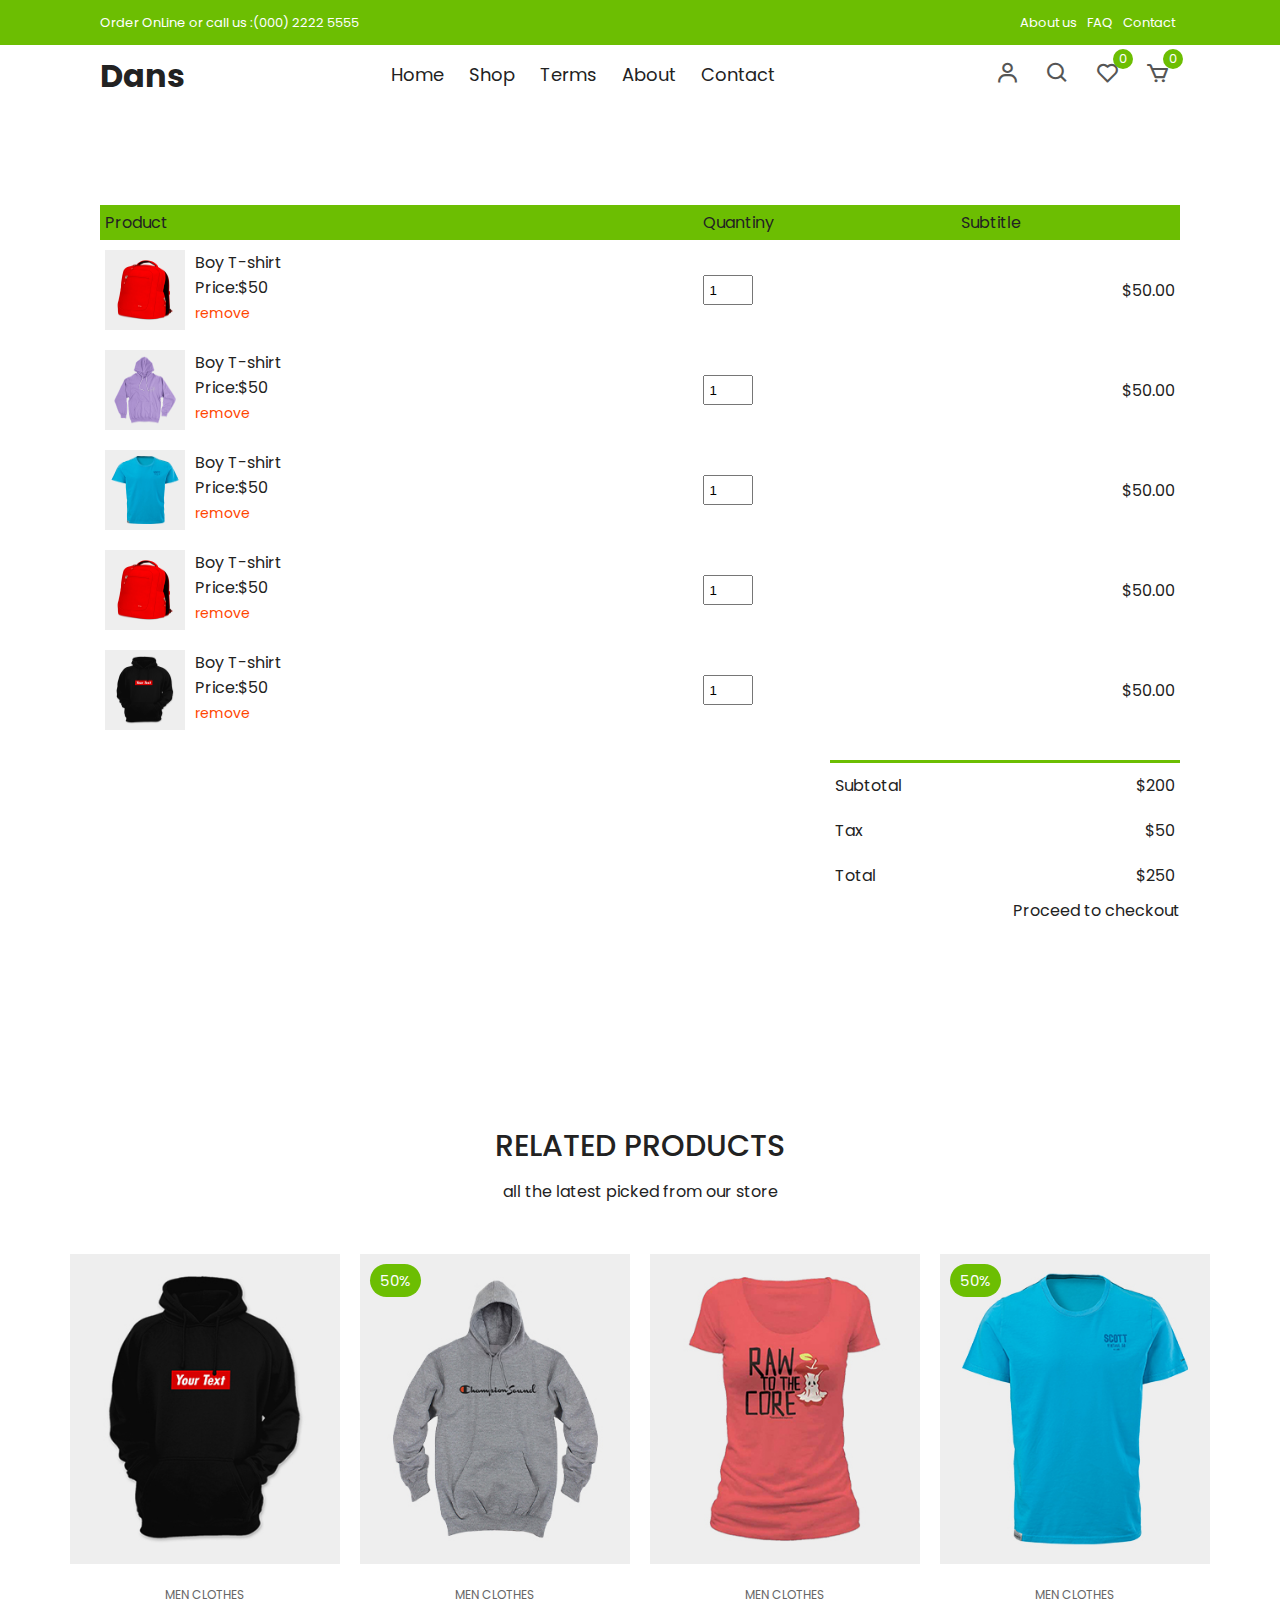
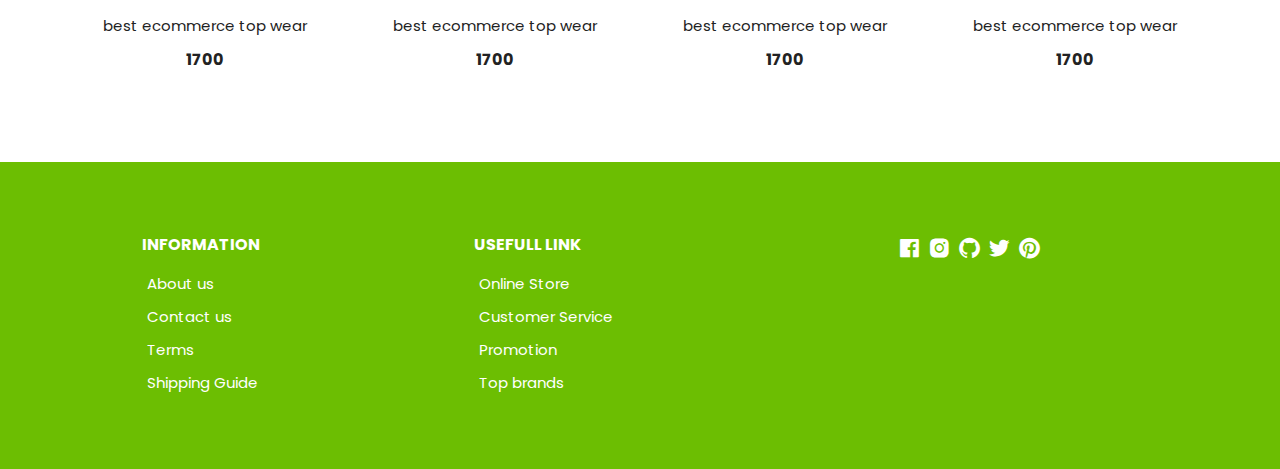
<file: cart.html>
<!DOCTYPE html>
<html lang="en">
<head>
    <meta charset="UTF-8">
    <meta http-equiv="X-UA-Compatible" content="IE=edge">
    <meta name="viewport" content="width=device-width, initial-scale=1.0">
    <link href='https://unpkg.com/boxicons@2.0.9/css/boxicons.min.css' rel='stylesheet'>
    
    <link rel="stylesheet" href="style.css">
    <link rel="stylesheet" href="media.css">
    <title>Cart Page</title>
</head>
<body>
   
        <div class="top-nav">
            <div class="container d-flex">
                <p>Order OnLine or call us :(000) 2222 5555</p>
                <ul class="d-flex">
                    <li><a href="">About us</a></li>
                    <li><a href="">FAQ</a></li>
                    <li><a href="">Contact</a></li>
                </ul>
            </div>
        </div>

        <div class="navigation">
            <div class="nav-center container d-flex">
                <a href="" class="logo"><h1>Dans</h1></a>

                <ul class="nav-list d-flex">
                    <li class="nav-item"><a href="index.html" class="nav-link">Home</a></li>
                    <li class="nav-item"><a href="product.html" class="nav-link">Shop</a></li>
                    <li class="nav-item"><a href="#terms" class="nav-link">Terms</a></li>
                    <li class="nav-item"><a href="#about" class="nav-link">About</a></li>
                    <li class="nav-item"><a href="#contact" class="nav-link">Contact</a></li>
                    <li class="icons d-flex">
                        <a href="login.html" class="icon">
                            <i class='bx bx-user'></i>
                        </a>
                        <div class="icon">
                            <i class='bx bx-search'></i>
                        </div>
                        <div class="icon">
                            <i class='bx bx-heart'></i>
                            <span class="d-flex">0</span>
                        </div>
                        <a href="cart.html" class="icon">
                            <i class='bx bx-cart'></i>
                            <span class="d-flex">0</span>
                        </a> 
                    </li>
                </ul>

                <div class="icons d-flex">
                    <a href="login.html" class="icon">
                        <i class='bx bx-user'></i>
                    </a>
                    <div class="icon">
                        <i class='bx bx-search'></i>
                    </div>
                    <div class="icon">
                        <i class='bx bx-heart'></i>
                        <span class="d-flex">0</span>
                    </div>
                    <a href="cart.html" class="icon">
                        <i class='bx bx-cart'></i>
                        <span class="d-flex">0</span>
                    </a>
                </div>
                <div class="hamburger">
                    <i class="bx bx-menu-alt-left"></i>
                </div>
            </div>
        </div>
        


    <div class="container cart">
        <table>
           <tr>
            <th>Product</th>
            <th>Quantiny</th>
            <th>Subtitle</th>
           </tr>
           <tr>
            <td>
                <div class="cart-info">
                    <img src="./images/product-2.jpg">
                    <div>
                        <p>Boy T-shirt</p>
                        <span>Price:$50</span>
                        <br>
                        <a href="#">remove</a>
                    </div>
                </div>
            </td>
            <td>
                <input type="number" value="1" min="1">
            </td>
            <td>$50.00</td>
           </tr>
           <tr>
            <td>
                <div class="cart-info">
                    <img src="./images/product-3.jpg">
                    <div>
                        <p>Boy T-shirt</p>
                        <span>Price:$50</span>
                        <br>
                        <a href="#">remove</a>
                    </div>
                </div>
            </td>
            <td>
                <input type="number" value="1" min="1">
            </td>
            <td>$50.00</td>
           </tr>
           <tr>
            <td>
                <div class="cart-info">
                    <img src="./images/product-7.jpg">
                    <div>
                        <p>Boy T-shirt</p>
                        <span>Price:$50</span>
                        <br>
                        <a href="#">remove</a>
                    </div>
                </div>
            </td>
            <td>
                <input type="number" value="1" min="1">
            </td>
            <td>$50.00</td>
           </tr>
           <tr>
            <td>
                <div class="cart-info">
                    <img src="./images/product-2.jpg">
                    <div>
                        <p>Boy T-shirt</p>
                        <span>Price:$50</span>
                        <br>
                        <a href="#">remove</a>
                    </div>
                </div>
            </td>
            <td>
                <input type="number" value="1" min="1">
            </td>
            <td>$50.00</td>
           </tr>
           <tr>
            <td>
                <div class="cart-info">
                    <img src="./images/product-5.jpg">
                    <div>
                        <p>Boy T-shirt</p>
                        <span>Price:$50</span>
                        <br>
                        <a href="#">remove</a>
                    </div>
                </div>
            </td>
            <td>
                <input type="number" value="1" min="1">
            </td>
            <td>$50.00</td>
           </tr>
        </table>
        <div class="total-price">
            <table>
                <tr>
                    <td>Subtotal</td>
                    <td>$200</td>
                </tr>
                <tr>
                    <td>Tax</td>
                    <td>$50</td>
                </tr>
                <tr>
                    <td>Total</td>
                    <td>$250</td>
                </tr>
            </table>
            <a href="#" class="checkout-btn">Proceed to checkout</a>
        </div>
    </div>

    <section class="section new-arrival">
        <div class="title">
            <h1>RELATED PRODUCTS</h1>
            <p>all the latest picked from our store</p>
        </div>

        <div class="product-center">
            <div class="product-item">
                <div class="overlay">
                    <a href="productDetails.html" class="product-thumb">
                        <img src="./images/product-5.jpg">
                    </a>
                </div>
                <div class="product-info">
                    <span>MEN CLOTHES</span>
                    <a href="productDetails.html">
                        best ecommerce top wear
                    </a>
                    <h4>1700</h4>
                </div>
                <ul class="icons">
                    <li><i class="bx bx-heart"></i></li>
                    <li><i class="bx bx-search"></i></li>
                    <li><i class="bx bx-cart"></i></li>
                </ul>
            </div>
            <div class="product-item">
                <div class="overlay">
                    <a href="productDetails.html" class="product-thumb">
                        <img src="./images/product-4.jpg">
                    </a>
                    <span class="discount">50%</span>
                </div>
                <div class="product-info">
                    <span>MEN CLOTHES</span>
                    <a href="productDetails.html">
                        best ecommerce top wear
                    </a>
                    <h4>1700</h4>
                </div>
                <ul class="icons">
                    <li><i class="bx bx-heart"></i></li>
                    <li><i class="bx bx-search"></i></li>
                    <li><i class="bx bx-cart"></i></li>
                </ul>
            </div>
            <div class="product-item">
                <div class="overlay">
                    <a href="productDetails.html" class="product-thumb">
                        <img src="./images/product-1.jpg">
                    </a>
                </div>
                <div class="product-info">
                    <span>MEN CLOTHES</span>
                    <a href="productDetails.html">
                        best ecommerce top wear
                    </a>
                    <h4>1700</h4>
                </div>
                <ul class="icons">
                    <li><i class="bx bx-heart"></i></li>
                    <li><i class="bx bx-search"></i></li>
                    <li><i class="bx bx-cart"></i></li>
                </ul>
            </div>
            <div class="product-item">
                <div class="overlay">
                    <a href="productDetails.html" class="product-thumb">
                        <img src="./images/product-7.jpg">
                    </a>
                    <span class="discount">50%</span>
                </div>
                <div class="product-info">
                    <span>MEN CLOTHES</span>
                    <a href="productDetails.html">
                        best ecommerce top wear
                    </a>
                    <h4>1700</h4>
                </div>
                <ul class="icons">
                    <li><i class="bx bx-heart"></i></li>
                    <li><i class="bx bx-search"></i></li>
                    <li><i class="bx bx-cart"></i></li>
                </ul>
            </div>
          </div>
    </section>

    

    <footer class="footer">
        <div class="row">
            <div class="col d-flex">
                <h4>INFORMATION</h4>
                <a href="">About us</a>
                <a href="">Contact us</a>
                <a href="">Terms</a>
                <a href="">Shipping Guide</a>
            </div>
            <div class="col d-flex">
                <h4>USEFULL LINK</h4>
                <a href="">Online Store</a>
                <a href="">Customer Service</a>
                <a href="">Promotion</a>
                <a href="">Top brands</a>
            </div>
            <div class="col d-flex">
              <span><i class="bx bxl-facebook-square"></i></span>
              <span><i class="bx bxl-instagram-alt"></i></span>
              <span><i class="bx bxl-github"></i></span>
              <span><i class="bx bxl-twitter"></i></span>
              <span><i class="bx bxl-pinterest"></i></span>
            </div>
        </div>
    </footer>
<script src="index.js"></script>
</body>
</html>
</file>
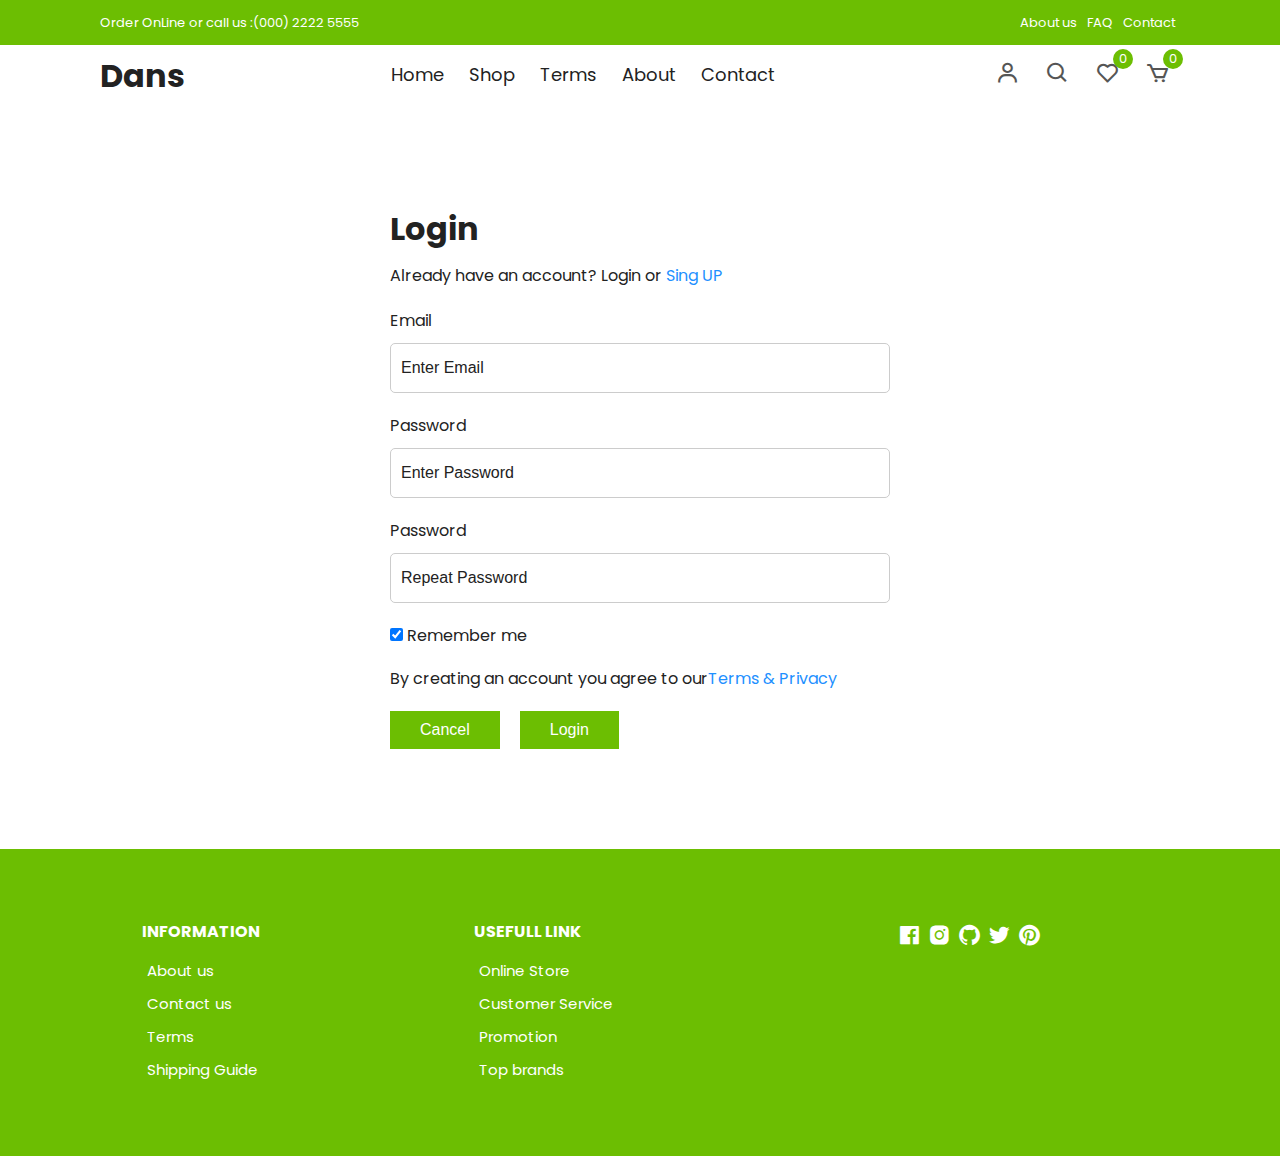
<file: login.html>
<!DOCTYPE html>
<html lang="en">
<head>
    <meta charset="UTF-8">
    <meta http-equiv="X-UA-Compatible" content="IE=edge">
    <meta name="viewport" content="width=device-width, initial-scale=1.0">
    <link href='https://unpkg.com/boxicons@2.0.9/css/boxicons.min.css' rel='stylesheet'>
    
    <link rel="stylesheet" href="style.css">
    <link rel="stylesheet" href="media.css">
    <title>Login</title>
</head>
<body>
   
        <div class="top-nav">
            <div class="container d-flex">
                <p>Order OnLine or call us :(000) 2222 5555</p>
                <ul class="d-flex">
                    <li><a href="">About us</a></li>
                    <li><a href="">FAQ</a></li>
                    <li><a href="">Contact</a></li>
                </ul>
            </div>
        </div>

        <div class="navigation">
            <div class="nav-center container d-flex">
                <a href="" class="logo"><h1>Dans</h1></a>

                <ul class="nav-list d-flex">
                    <li class="nav-item"><a href="/" class="nav-link">Home</a></li>
                    <li class="nav-item"><a href="product.html" class="nav-link">Shop</a></li>
                    <li class="nav-item"><a href="#terms" class="nav-link">Terms</a></li>
                    <li class="nav-item"><a href="#about" class="nav-link">About</a></li>
                    <li class="nav-item"><a href="#contact" class="nav-link">Contact</a></li>
                    <li class="icons d-flex">
                        <a href="login.html" class="icon">
                            <i class='bx bx-user'></i>
                        </a>
                        <div class="icon">
                            <i class='bx bx-search'></i>
                        </div>
                        <div class="icon">
                            <i class='bx bx-heart'></i>
                            <span class="d-flex">0</span>
                        </div>
                        <a href="cart.html" class="icon">
                            <i class='bx bx-cart'></i>
                            <span class="d-flex">0</span>
                        </a> 
                    </li>
                </ul>

                <div class="icons d-flex">
                    <a href="login.html" class="icon">
                        <i class='bx bx-user'></i>
                    </a>
                    <div class="icon">
                        <i class='bx bx-search'></i>
                    </div>
                    <div class="icon">
                        <i class='bx bx-heart'></i>
                        <span class="d-flex">0</span>
                    </div>
                    <a href="cart.html" class="icon">
                        <i class='bx bx-cart'></i>
                        <span class="d-flex">0</span>
                    </a>
                </div>
                <div class="hamburger">
                    <i class="bx bx-menu-alt-left"></i>
                </div>
            </div>
        </div>

    <div class="container">
        <div class="login-form">
            <form action="#">
                <h1>Login</h1>
                <p>Already have an account? Login or <a href="signup.html">Sing UP</a></p>

                <label for="email">Email</label>
                <input type="email" placeholder="Enter Email" name="Email">

                <label for="psw">Password</label>
                <input type="password" placeholder="Enter Password" name="psw">

                <label for="psw-repeat">Password</label>
                <input type="password" placeholder="Repeat Password" name="psw-repeat">

                <label>
                    <input type="checkbox" checked="checked" style="margin-bottom: 15px">
                    Remember me
                </label>
                <p>By creating an account you agree to our<a href="#">Terms & Privacy</a></p>

                <div class="buttons">
                    <button class="cancelbtn">Cancel</button>
                    <button class="signupbtn">Login</button>
                    
                </div>
            </form>
        </div>
    </div>
        


    
    <footer class="footer">
        <div class="row">
            <div class="col d-flex">
                <h4>INFORMATION</h4>
                <a href="">About us</a>
                <a href="">Contact us</a>
                <a href="">Terms</a>
                <a href="">Shipping Guide</a>
            </div>
            <div class="col d-flex">
                <h4>USEFULL LINK</h4>
                <a href="">Online Store</a>
                <a href="">Customer Service</a>
                <a href="">Promotion</a>
                <a href="">Top brands</a>
            </div>
            <div class="col d-flex">
              <span><i class="bx bxl-facebook-square"></i></span>
              <span><i class="bx bxl-instagram-alt"></i></span>
              <span><i class="bx bxl-github"></i></span>
              <span><i class="bx bxl-twitter"></i></span>
              <span><i class="bx bxl-pinterest"></i></span>
            </div>
        </div>
    </footer>
<script src="index.js"></script>
</body>
</html>
</file>
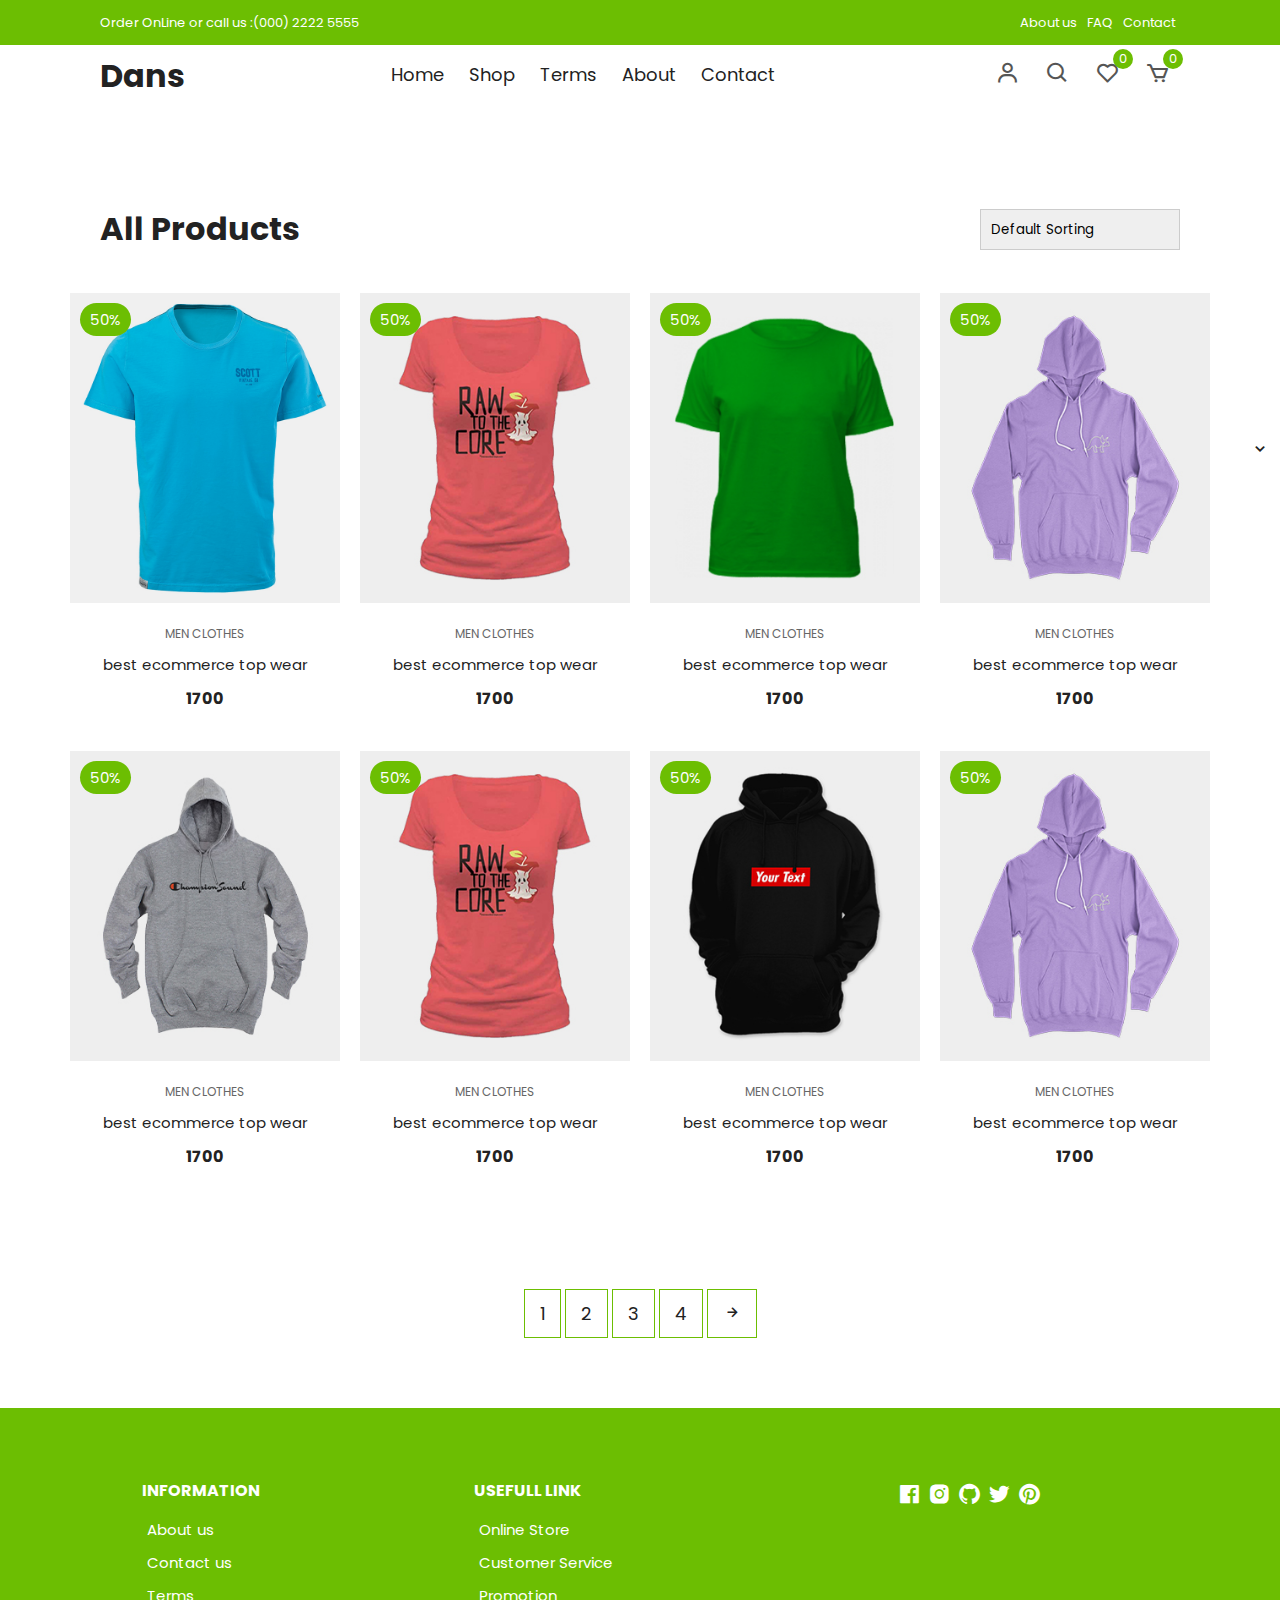
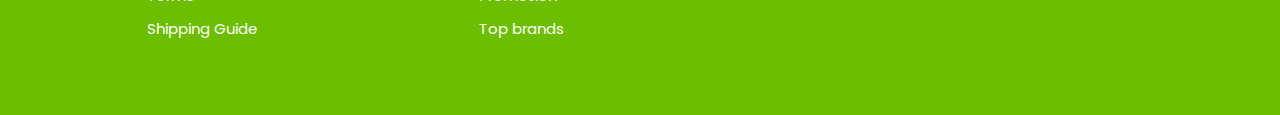
<file: product.html>
<!DOCTYPE html>
<html lang="en">
<head>
    <meta charset="UTF-8">
    <meta http-equiv="X-UA-Compatible" content="IE=edge">
    <meta name="viewport" content="width=device-width, initial-scale=1.0">
    <link href='https://unpkg.com/boxicons@2.0.9/css/boxicons.min.css' rel='stylesheet'>
    
    <link rel="stylesheet" href="style.css">
    <link rel="stylesheet" href="media.css">
    <title>Product</title>
</head>
<body>
   
        <div class="top-nav">
            <div class="container d-flex">
                <p>Order OnLine or call us :(000) 2222 5555</p>
                <ul class="d-flex">
                    <li><a href="">About us</a></li>
                    <li><a href="">FAQ</a></li>
                    <li><a href="">Contact</a></li>
                </ul>
            </div>
        </div>

        <div class="navigation">
            <div class="nav-center container d-flex">
                <a href="" class="logo"><h1>Dans</h1></a>

                <ul class="nav-list d-flex">
                    <li class="nav-item"><a href="index.html" class="nav-link">Home</a></li>
                    <li class="nav-item"><a href="product.html" class="nav-link">Shop</a></li>
                    <li class="nav-item"><a href="#terms" class="nav-link">Terms</a></li>
                    <li class="nav-item"><a href="#about" class="nav-link">About</a></li>
                    <li class="nav-item"><a href="index.html" class="nav-link">Contact</a></li>
                    <li class="icons d-flex">
                        <a href="login.html" class="icon">
                            <i class='bx bx-user'></i>
                        </a>
                        <div class="icon">
                            <i class='bx bx-search'></i>
                        </div>
                        <div class="icon">
                            <i class='bx bx-heart'></i>
                            <span class="d-flex">0</span>
                        </div>
                        <a href="cart.html" class="icon">
                            <i class='bx bx-cart'></i>
                            <span class="d-flex">0</span>
                        </a> 
                    </li>
                </ul>

                <div class="icons d-flex">
                    <a href="login.html" class="icon">
                        <i class='bx bx-user'></i>
                    </a>
                    <div class="icon">
                        <i class='bx bx-search'></i>
                    </div>
                    <div class="icon">
                        <i class='bx bx-heart'></i>
                        <span class="d-flex">0</span>
                    </div>
                    <a href="cart.html" class="icon">
                        <i class='bx bx-cart'></i>
                        <span class="d-flex">0</span>
                    </a>
                </div>
                <div class="hamburger">
                    <i class="bx bx-menu-alt-left"></i>
                </div>
            </div>
        </div>
    <section class="section all-products">
        <div class="top container">
            <h1>All Products</h1>
            <form>
                <select>
                    <option value="1">Default Sorting</option>
                    <option value="2">Sort By Price</option>
                    <option value="3">Sort By Popularity</option>
                    <option value="4">Sort By Sale</option>
                    <option value="5">Sort By Rating</option>
                </select>
                <span><i class="bx bx-chevron-down"></i></span>
            </form>
        </div>
        <div class="product-center container">
            <div class="product-item">
                <div class="overlay">
                    <a href="productDetails.html" class="product-thumb">
                        <img src="./images/product-8.jpg">
                    </a>
                    <span class="discount">50%</span>
                </div>
                <div class="product-info">
                    <span>MEN CLOTHES</span>
                    <a href="productDetails.html">
                        best ecommerce top wear
                    </a>
                    <h4>1700</h4>
                </div>
                <ul class="icons">
                    <li><i class="bx bx-heart"></i></li>
                    <li><i class="bx bx-search"></i></li>
                    <li><i class="bx bx-cart"></i></li>
                </ul>
            </div>
            <div class="product-item">
                <div class="overlay">
                    <a href="productDetails.html" class="product-thumb">
                        <img src="./images/product-1.jpg">
                    </a>
                    <span class="discount">50%</span>
                </div>
                <div class="product-info">
                    <span>MEN CLOTHES</span>
                    <a href="productDetails.html">
                        best ecommerce top wear
                    </a>
                    <h4>1700</h4>
                </div>
                <ul class="icons">
                    <li><i class="bx bx-heart"></i></li>
                    <li><i class="bx bx-search"></i></li>
                    <li><i class="bx bx-cart"></i></li>
                </ul>
            </div>
            <div class="product-item">
                <div class="overlay">
                    <a href="productDetails.html" class="product-thumb">
                        <img src="./images/product-6.jpg">
                    </a>
                    <span class="discount">50%</span>
                </div>
                <div class="product-info">
                    <span>MEN CLOTHES</span>
                    <a href="productDetails.html">
                        best ecommerce top wear
                    </a>
                    <h4>1700</h4>
                </div>
                <ul class="icons">
                    <li><i class="bx bx-heart"></i></li>
                    <li><i class="bx bx-search"></i></li>
                    <li><i class="bx bx-cart"></i></li>
                </ul>
            </div>
            <div class="product-item">
                <div class="overlay">
                    <a href="productDetails.html" class="product-thumb">
                        <img src="./images/product-3.jpg">
                    </a>
                    <span class="discount">50%</span>
                </div>
                <div class="product-info">
                    <span>MEN CLOTHES</span>
                    <a href="productDetails.html">
                        best ecommerce top wear
                    </a>
                    <h4>1700</h4>
                </div>
                <ul class="icons">
                    <li><i class="bx bx-heart"></i></li>
                    <li><i class="bx bx-search"></i></li>
                    <li><i class="bx bx-cart"></i></li>
                </ul>
            </div>
            <div class="product-item">
                <div class="overlay">
                    <a href="productDetails.html" class="product-thumb">
                        <img src="./images/product-4.jpg">
                    </a>
                    <span class="discount">50%</span>
                </div>
                <div class="product-info">
                    <span>MEN CLOTHES</span>
                    <a href="productDetails.html">
                        best ecommerce top wear
                    </a>
                    <h4>1700</h4>
                </div>
                <ul class="icons">
                    <li><i class="bx bx-heart"></i></li>
                    <li><i class="bx bx-search"></i></li>
                    <li><i class="bx bx-cart"></i></li>
                </ul>
            </div>
            <div class="product-item">
                <div class="overlay">
                    <a href="productDetails.html" class="product-thumb">
                        <img src="./images/product-1.jpg">
                    </a>
                    <span class="discount">50%</span>
                </div>
                <div class="product-info">
                    <span>MEN CLOTHES</span>
                    <a href="productDetails.html">
                        best ecommerce top wear
                    </a>
                    <h4>1700</h4>
                </div>
                <ul class="icons">
                    <li><i class="bx bx-heart"></i></li>
                    <li><i class="bx bx-search"></i></li>
                    <li><i class="bx bx-cart"></i></li>
                </ul>
            </div>
            <div class="product-item">
                <div class="overlay">
                    <a href="productDetails.html" class="product-thumb">
                        <img src="./images/product-5.jpg">
                    </a>
                    <span class="discount">50%</span>
                </div>
                <div class="product-info">
                    <span>MEN CLOTHES</span>
                    <a href="productDetails.html">
                        best ecommerce top wear
                    </a>
                    <h4>1700</h4>
                </div>
                <ul class="icons">
                    <li><i class="bx bx-heart"></i></li>
                    <li><i class="bx bx-search"></i></li>
                    <li><i class="bx bx-cart"></i></li>
                </ul>
            </div>
            <div class="product-item">
                <div class="overlay">
                    <a href="productDetails.html" class="product-thumb">
                        <img src="./images/product-3.jpg">
                    </a>
                    <span class="discount">50%</span>
                </div>
                <div class="product-info">
                    <span>MEN CLOTHES</span>
                    <a href="productDetails.html">
                        best ecommerce top wear
                    </a>
                    <h4>1700</h4>
                </div>
                <ul class="icons">
                    <li><i class="bx bx-heart"></i></li>
                    <li><i class="bx bx-search"></i></li>
                    <li><i class="bx bx-cart"></i></li>
                </ul>
            </div>
        </div>
    </section>
    <section class="pagination">
        <div class="container">
            <span>1</span>
            <span>2</span>
            <span>3</span>
            <span>4</span>
            <span><i class="bx bx-right-arrow-alt"></i></span>
        </div>
    </section>
    
    <footer class="footer">
        <div class="row">
            <div class="col d-flex">
                <h4>INFORMATION</h4>
                <a href="">About us</a>
                <a href="">Contact us</a>
                <a href="">Terms</a>
                <a href="">Shipping Guide</a>
            </div>
            <div class="col d-flex">
                <h4>USEFULL LINK</h4>
                <a href="">Online Store</a>
                <a href="">Customer Service</a>
                <a href="">Promotion</a>
                <a href="">Top brands</a>
            </div>
            <div class="col d-flex">
              <span><i class="bx bxl-facebook-square"></i></span>
              <span><i class="bx bxl-instagram-alt"></i></span>
              <span><i class="bx bxl-github"></i></span>
              <span><i class="bx bxl-twitter"></i></span>
              <span><i class="bx bxl-pinterest"></i></span>
            </div>
        </div>
    </footer>
<script src="index.js"></script>
</body>
</html>
</file>
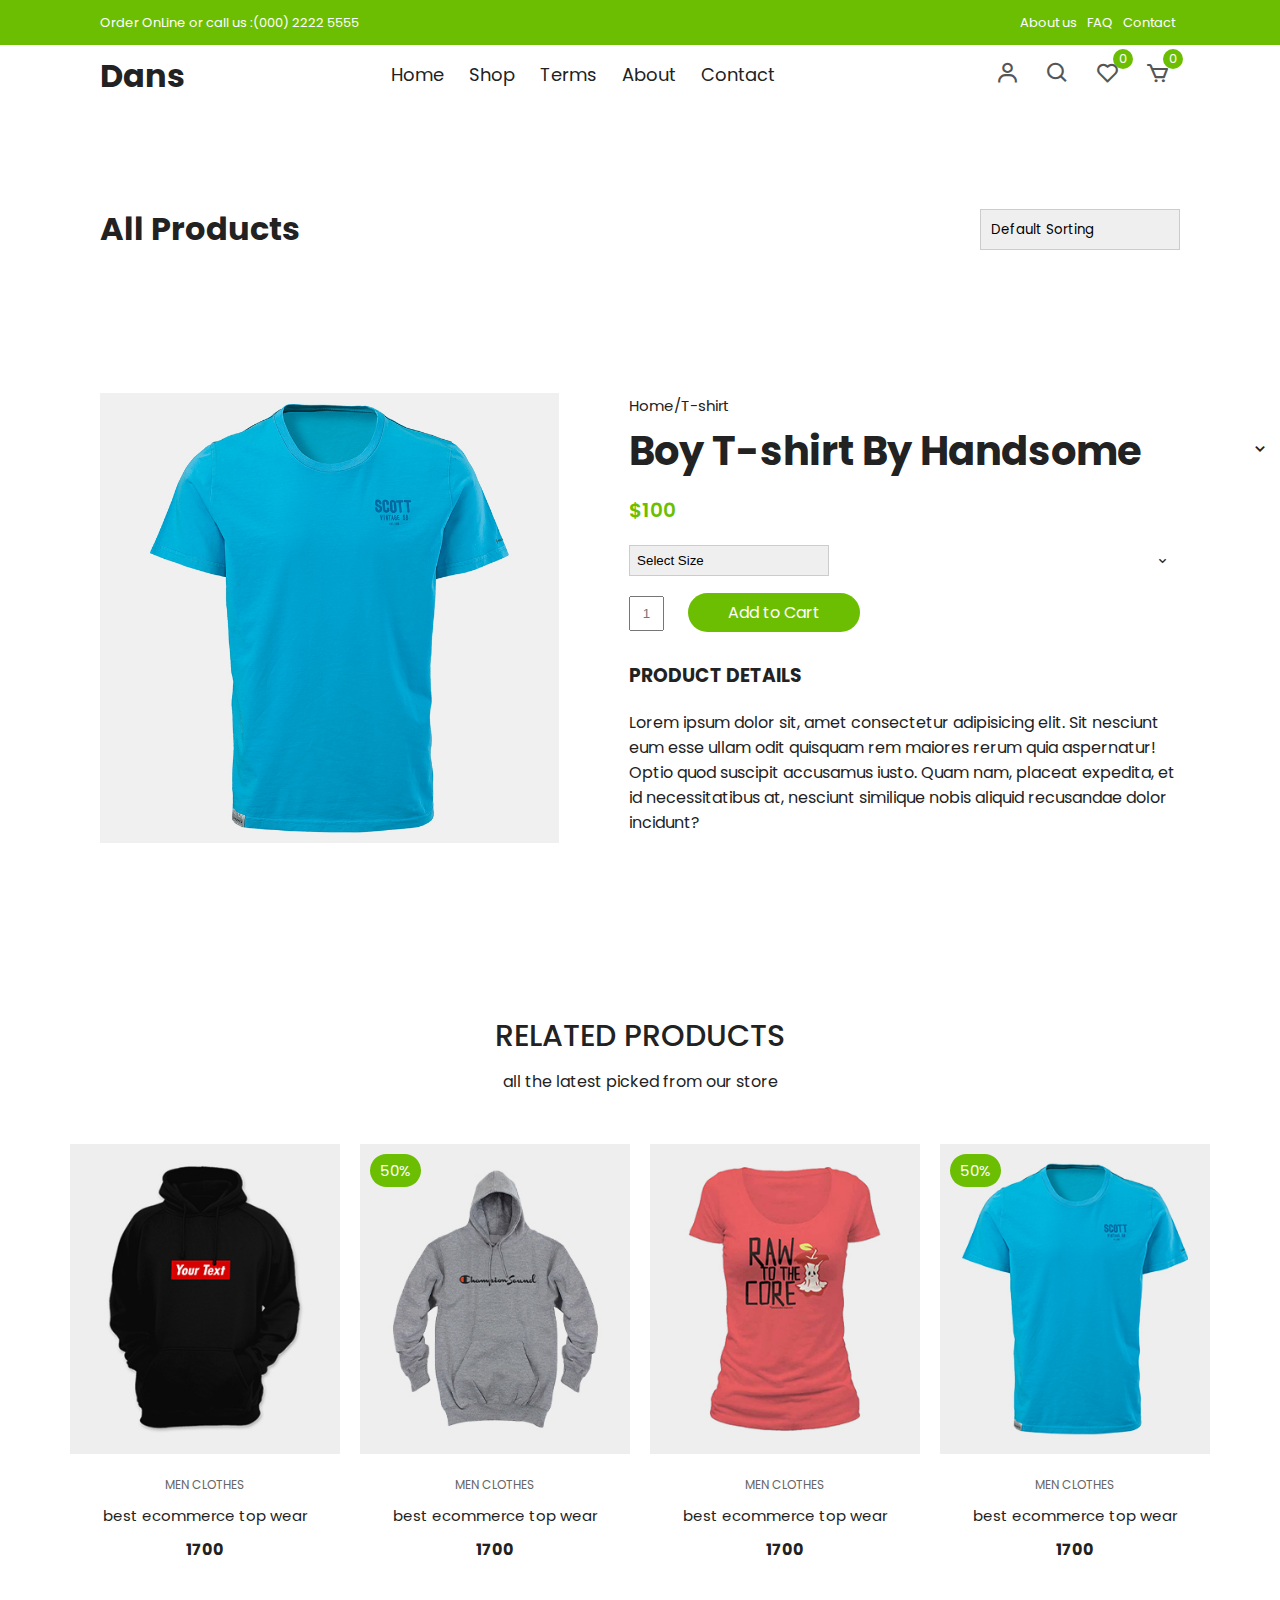
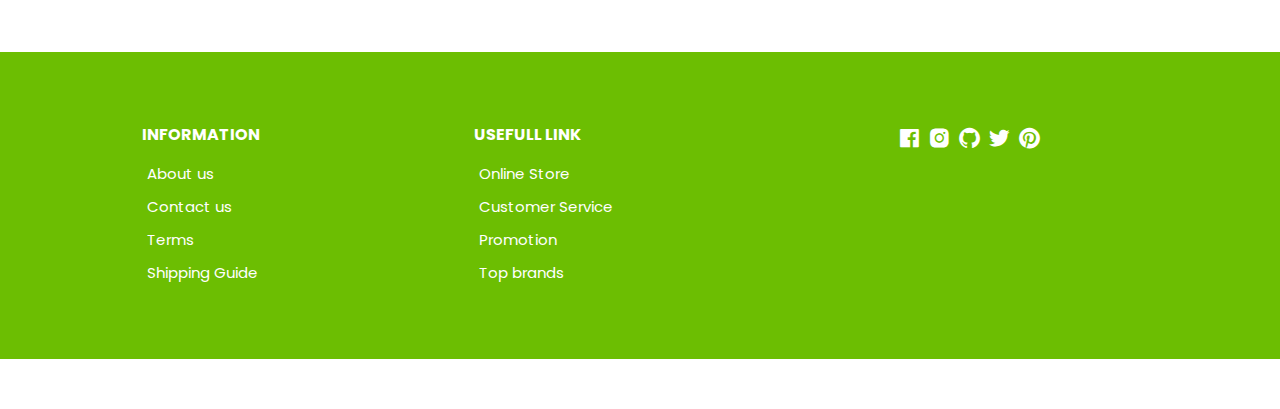
<file: productDetails.html>
<!DOCTYPE html>
<html lang="en">
<head>
    <meta charset="UTF-8">
    <meta http-equiv="X-UA-Compatible" content="IE=edge">
    <meta name="viewport" content="width=device-width, initial-scale=1.0">
    <link href='https://unpkg.com/boxicons@2.0.9/css/boxicons.min.css' rel='stylesheet'>
    
    <link rel="stylesheet" href="style.css">
    <link rel="stylesheet" href="media.css">
    <title>Product details</title>
</head>
<body>
   
        <div class="top-nav">
            <div class="container d-flex">
                <p>Order OnLine or call us :(000) 2222 5555</p>
                <ul class="d-flex">
                    <li><a href="">About us</a></li>
                    <li><a href="">FAQ</a></li>
                    <li><a href="">Contact</a></li>
                </ul>
            </div>
        </div>

        <div class="navigation">
            <div class="nav-center container d-flex">
                <a href="" class="logo"><h1>Dans</h1></a>

                <ul class="nav-list d-flex">
                    <li class="nav-item"><a href="/" class="nav-link">Home</a></li>
                    <li class="nav-item"><a href="product.html" class="nav-link">Shop</a></li>
                    <li class="nav-item"><a href="#terms" class="nav-link">Terms</a></li>
                    <li class="nav-item"><a href="#about" class="nav-link">About</a></li>
                    <li class="nav-item"><a href="#contact" class="nav-link">Contact</a></li>
                    <li class="icons d-flex">
                        <a href="login.html" class="icon">
                            <i class='bx bx-user'></i>
                        </a>
                        <div class="icon">
                            <i class='bx bx-search'></i>
                        </div>
                        <div class="icon">
                            <i class='bx bx-heart'></i>
                            <span class="d-flex">0</span>
                        </div>
                        <a href="cart.html" class="icon">
                            <i class='bx bx-cart'></i>
                            <span class="d-flex">0</span>
                        </a> 
                    </li>
                </ul>

                <div class="icons d-flex">
                    <a href="login.html" class="icon">
                        <i class='bx bx-user'></i>
                    </a>
                    <div class="icon">
                        <i class='bx bx-search'></i>
                    </div>
                    <div class="icon">
                        <i class='bx bx-heart'></i>
                        <span class="d-flex">0</span>
                    </div>
                    <a href="cart.html" class="icon">
                        <i class='bx bx-cart'></i>
                        <span class="d-flex">0</span>
                    </a>
                </div>
                <div class="hamburger">
                    <i class="bx bx-menu-alt-left"></i>
                </div>
            </div>
        </div>
    <section class="section all-products">
        <div class="top container">
            <h1>All Products</h1>
            <form>
                <select>
                    <option value="1">Default Sorting</option>
                    <option value="2">Sort By Price</option>
                    <option value="3">Sort By Popularity</option>
                    <option value="4">Sort By Sale</option>
                    <option value="5">Sort By Rating</option>
                </select>
                <span><i class="bx bx-chevron-down"></i></span>
            </form>
        </div>
    <section class="section product-detail">
        <div class="details container">
            <div class="left image-container">
                <div class="main">
                    <img src="./images/product-8.jpg" id="zoom">
                </div>
            </div>
            <div class="right">
                <span>Home/T-shirt</span>
                <h1>Boy T-shirt By Handsome</h1>
                <div class="price">$100</div>
                <form>
                    
                        <select>
                            <option value="Select Size" selected disabled>
                                Select Size
                            </option>
                            <option value="1">32</option>
                            <option value="2">42</option>
                            <option value="3">52</option>
                            <option value="4">62</option>
                        </select>
                        <span><i class="bx bx-chevron-down"></i></span>
                    
                </form>
                <form class="form">
                    <input type="text" placeholder="1">
                    <a href="cart.html" class="addCart">Add to Cart</a>
                </form>
                <h3>Product details</h3>
                <p>Lorem ipsum dolor sit, amet consectetur adipisicing elit. Sit nesciunt eum esse ullam odit quisquam rem maiores rerum quia aspernatur! Optio quod suscipit accusamus iusto. Quam nam, placeat expedita, et id necessitatibus at, nesciunt similique nobis aliquid recusandae dolor incidunt?</p>
            </div>
        </div>
    </section>

    
    <section class="section new-arrival">
        <div class="title">
            <h1>RELATED PRODUCTS</h1>
            <p>all the latest picked from our store</p>
        </div>

        <div class="product-center">
            <div class="product-item">
                <div class="overlay">
                    <a href="productDetails.html" class="product-thumb">
                        <img src="./images/product-5.jpg">
                    </a>
                </div>
                <div class="product-info">
                    <span>MEN CLOTHES</span>
                    <a href="productDetails.html">
                        best ecommerce top wear
                    </a>
                    <h4>1700</h4>
                </div>
                <ul class="icons">
                    <li><i class="bx bx-heart"></i></li>
                    <li><i class="bx bx-search"></i></li>
                    <li><i class="bx bx-cart"></i></li>
                </ul>
            </div>
            <div class="product-item">
                <div class="overlay">
                    <a href="productDetails.html" class="product-thumb">
                        <img src="./images/product-4.jpg">
                    </a>
                    <span class="discount">50%</span>
                </div>
                <div class="product-info">
                    <span>MEN CLOTHES</span>
                    <a href="productDetails.html">
                        best ecommerce top wear
                    </a>
                    <h4>1700</h4>
                </div>
                <ul class="icons">
                    <li><i class="bx bx-heart"></i></li>
                    <li><i class="bx bx-search"></i></li>
                    <li><i class="bx bx-cart"></i></li>
                </ul>
            </div>
            <div class="product-item">
                <div class="overlay">
                    <a href="productDetails.html" class="product-thumb">
                        <img src="./images/product-1.jpg">
                    </a>
                </div>
                <div class="product-info">
                    <span>MEN CLOTHES</span>
                    <a href="productDetails.html">
                        best ecommerce top wear
                    </a>
                    <h4>1700</h4>
                </div>
                <ul class="icons">
                    <li><i class="bx bx-heart"></i></li>
                    <li><i class="bx bx-search"></i></li>
                    <li><i class="bx bx-cart"></i></li>
                </ul>
            </div>
            <div class="product-item">
                <div class="overlay">
                    <a href="productDetails.html" class="product-thumb">
                        <img src="./images/product-7.jpg">
                    </a>
                    <span class="discount">50%</span>
                </div>
                <div class="product-info">
                    <span>MEN CLOTHES</span>
                    <a href="productDetails.html">
                        best ecommerce top wear
                    </a>
                    <h4>1700</h4>
                </div>
                <ul class="icons">
                    <li><i class="bx bx-heart"></i></li>
                    <li><i class="bx bx-search"></i></li>
                    <li><i class="bx bx-cart"></i></li>
                </ul>
            </div>
          </div>
    </section>
    
    <footer class="footer">
        <div class="row">
            <div class="col d-flex">
                <h4>INFORMATION</h4>
                <a href="">About us</a>
                <a href="">Contact us</a>
                <a href="">Terms</a>
                <a href="">Shipping Guide</a>
            </div>
            <div class="col d-flex">
                <h4>USEFULL LINK</h4>
                <a href="">Online Store</a>
                <a href="">Customer Service</a>
                <a href="">Promotion</a>
                <a href="">Top brands</a>
            </div>
            <div class="col d-flex">
              <span><i class="bx bxl-facebook-square"></i></span>
              <span><i class="bx bxl-instagram-alt"></i></span>
              <span><i class="bx bxl-github"></i></span>
              <span><i class="bx bxl-twitter"></i></span>
              <span><i class="bx bxl-pinterest"></i></span>
            </div>
        </div>
    </footer>
   <script src="index.js"></script>
   <script src="https://code.jquery.com/jquery-3.4.0.min.js" 
        integrity="sha384-JUMjoW8OzDJw4oFpWIB2Bu/c6768ObEthBMVSiIx4ruBIEdyNSUQAjJNFqT5pnJ6" 
        crossorigin="anonymous">
    </script>
    <script src="zoomsl.min.js"></script>
    <script>
        $(function(){
            $('#zoom').imagezoomsl({
                zoomrange:[4,4]
            })
        })
    </script>
</body>
</html>
</file>
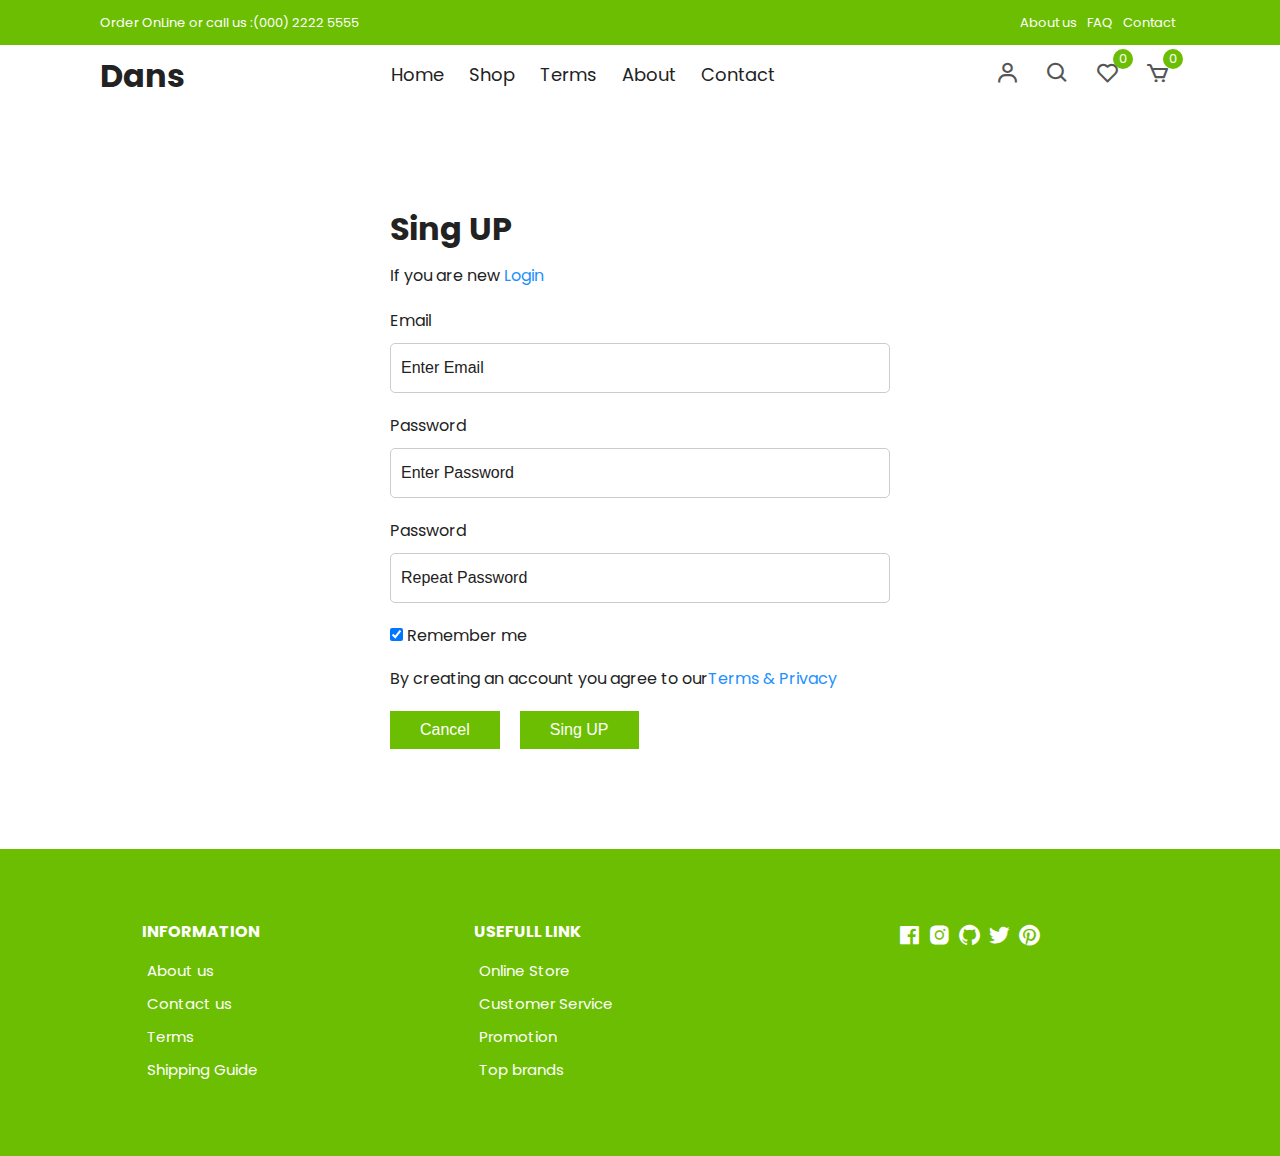
<file: signup.html>
<!DOCTYPE html>
<html lang="en">
<head>
    <meta charset="UTF-8">
    <meta http-equiv="X-UA-Compatible" content="IE=edge">
    <meta name="viewport" content="width=device-width, initial-scale=1.0">
    <link href='https://unpkg.com/boxicons@2.0.9/css/boxicons.min.css' rel='stylesheet'>
    
    <link rel="stylesheet" href="style.css">
    <link rel="stylesheet" href="media.css">
    <title>Singup</title>
</head>
<body>
   
        <div class="top-nav">
            <div class="container d-flex">
                <p>Order OnLine or call us :(000) 2222 5555</p>
                <ul class="d-flex">
                    <li><a href="">About us</a></li>
                    <li><a href="">FAQ</a></li>
                    <li><a href="">Contact</a></li>
                </ul>
            </div>
        </div>

        <div class="navigation">
            <div class="nav-center container d-flex">
                <a href="" class="logo"><h1>Dans</h1></a>

                <ul class="nav-list d-flex">
                    <li class="nav-item"><a href="/" class="nav-link">Home</a></li>
                    <li class="nav-item"><a href="product.html" class="nav-link">Shop</a></li>
                    <li class="nav-item"><a href="#terms" class="nav-link">Terms</a></li>
                    <li class="nav-item"><a href="#about" class="nav-link">About</a></li>
                    <li class="nav-item"><a href="#contact" class="nav-link">Contact</a></li>
                    <li class="icons d-flex">
                        <a href="login.html" class="icon">
                            <i class='bx bx-user'></i>
                        </a>
                        <div class="icon">
                            <i class='bx bx-search'></i>
                        </div>
                        <div class="icon">
                            <i class='bx bx-heart'></i>
                            <span class="d-flex">0</span>
                        </div>
                        <a href="cart.html" class="icon">
                            <i class='bx bx-cart'></i>
                            <span class="d-flex">0</span>
                        </a> 
                    </li>
                </ul>

                <div class="icons d-flex">
                    <a href="login.html" class="icon">
                        <i class='bx bx-user'></i>
                    </a>
                    <div class="icon">
                        <i class='bx bx-search'></i>
                    </div>
                    <div class="icon">
                        <i class='bx bx-heart'></i>
                        <span class="d-flex">0</span>
                    </div>
                    <a href="cart.html" class="icon">
                        <i class='bx bx-cart'></i>
                        <span class="d-flex">0</span>
                    </a>
                </div>
                <div class="hamburger">
                    <i class="bx bx-menu-alt-left"></i>
                </div>
            </div>
        </div>

    <div class="container">
        <div class="login-form">
            <form action="#">
                <h1>Sing UP</h1>
                <p>If you are new <a href="login.html">Login</a></p>

                <label for="email">Email</label>
                <input type="email" placeholder="Enter Email" name="Email">

                <label for="psw">Password</label>
                <input type="password" placeholder="Enter Password" name="psw">

                <label for="psw-repeat">Password</label>
                <input type="password" placeholder="Repeat Password" name="psw-repeat">

                <label>
                    <input type="checkbox" checked="checked" style="margin-bottom: 15px">
                    Remember me
                </label>
                <p>By creating an account you agree to our<a href="#">Terms & Privacy</a></p>

                <div class="buttons">
                    <button class="cancelbtn">Cancel</button>
                    <button class="signupbtn">Sing UP</button>
                    
                </div>
            </form>
        </div>
    </div>
        


    
    <footer class="footer">
        <div class="row">
            <div class="col d-flex">
                <h4>INFORMATION</h4>
                <a href="">About us</a>
                <a href="">Contact us</a>
                <a href="">Terms</a>
                <a href="">Shipping Guide</a>
            </div>
            <div class="col d-flex">
                <h4>USEFULL LINK</h4>
                <a href="">Online Store</a>
                <a href="">Customer Service</a>
                <a href="">Promotion</a>
                <a href="">Top brands</a>
            </div>
            <div class="col d-flex">
              <span><i class="bx bxl-facebook-square"></i></span>
              <span><i class="bx bxl-instagram-alt"></i></span>
              <span><i class="bx bxl-github"></i></span>
              <span><i class="bx bxl-twitter"></i></span>
              <span><i class="bx bxl-pinterest"></i></span>
            </div>
        </div>
    </footer>
<script src="index.js"></script>
</body>
</html>
</file>
<file: style.css>
@import url('https://fonts.googleapis.com/css2?family=Poppins:wght@400;500;600&display=swap');

* , *::after,*::before{
    margin: 0;
    padding: 0;
    box-sizing: border-box;
}
:root{
    --white:#fff;
    --black:#222;
    --green:#6cbe02;
    --grey1:#f0f0f0;
    --grey2:#e9d7d3;
}
html{
    font-size: 62.5%;
}
body{
    font-family:'Poppins', sans-serif;
    font-size: 1.6rem;
    background-color: var(--white);
    color: var(--black);
    font-weight: 400;
    font-style: normal;
}
a{
    text-decoration: none;
    color: inherit;
}
li {
    list-style: none;
}
.container{
    max-width: 114rem;
    margin: 0 auto;
    padding: 0 3rem;
}
.d-flex{
    display: flex;
    align-items: center;
}
.header{
    position: relative;
    min-height: 100vh;
    overflow-x: hidden;
}
.top-nav{
    background-color: var(--green);
    font-size: 1.3rem;
    color: var(--white);
}
.top-nav div {
    justify-content: space-between;
    height: 4.5rem;
}
.top-nav a {
    padding: 0 0.5rem;
    color: var(--white);
}
.navigation{
    height: 6rem;
    line-height: 6rem;
}
.nav-center{
    justify-content: space-between;
}
.nav-center .nav-item:not(:last-child){
    margin-right: 0.5rem;
}
.nav-center .nav-link {
    font-size: 1.8rem;
    padding: 1rem;
}
.nav-center .nav-link:hover{
    color: var(--green);
}
.icon{
    cursor: pointer;
    font-size: 2.5rem;
    padding: 0 1rem;
    color: #555;
    position: relative;
}
.icon:not(:last-child){
    margin-right: 0.5rem;
}
.icon span{
    position: absolute;
    top:3px;
    right: -3px;
    background-color: var(--green);
    color: white;
    border-radius: 50%;
    font-size: 1.3rem;
    height: 2rem;
    width: 2rem;
    justify-content: center;
}
.nav-list .icons{
    display: none;
}
.nav-center .hamburger{
    display: none;
    font-size: 2.3rem;
    color: var(--black);
    cursor: pointer;
}

.hero,
.hero .glide__slides{
    background-color: var(--grey2);
    position: relative;
    height: calc(100vh - 6rem);
    margin: 0 4rem;
    overflow: hidden;
}
.hero .center{
    display: flex;
    align-items: center;
    justify-content: center;
    position: relative;
    height: 100%;
    padding-top: 3rem;
}
.hero .left {
    position: absolute;
    top: 0;
    left: 0;
    opacity: 0;
    transition: all 1000ms ease-in-out;
}
.hero .left h1{
    font-size: 5rem;
    margin: 1rem 0;
}
.hero .left p{
    font-size: 1.6rem;
    margin: 1rem;
}
.hero .left .hero-btn {
    display: inline-block;
    padding: 1rem 3rem;
    font-size: 1.6rem;
    margin-top: 1rem;
    background-color: var(--green);
    color: var(--white);
}
.hero .right{
    flex: 0 0 50%;
    height: 100%;
    position: relative;
    text-align: center;
}
.hero .right img{
    position: absolute;
    width: 55rem;
    opacity: 0;
    transition: all 1000ms ease-in-out;
}
.center .right img.img1{
    width: 85%;
    right: -25%;
    bottom: -50%;
}
.center .right img.img2{
    width: 90%;
    right: -40%;
    bottom: -40%;
}
.glide__slide--active .center .right img {
    bottom: -3%;
    opacity: 1;
}
.glide__slide--active .left {
    opacity: 1;
    top: 35%;
}


.section {
    padding: 10rem 0 5rem 0;
    overflow:hidden ;
}
.cat-center {
    display: flex;
    align-items: center;
    justify-content: center;
    max-width: 144rem;
    margin: auto;
    padding: 0 3rem;
}
.cat-center .cat{
    max-width: 35rem;
    height: 25rem;
    overflow: hidden;
    position: relative;
    cursor: pointer;
    text-align: center;
}
.cat-center .cat:not(:last-child){
    margin-right: 3rem;
}
.cat-center .cat img {
    width: 36.5rem;
    height: 100%;
    margin: auto;
    object-fit: cover;
    transition: all 2s ease;
}
.cat-center .cat:hover img{
    transform: scale(1.1);
}
.cat-center .cat div {
    position: absolute;
    bottom: 15%;
    left: 50%;
    transform: translateX(-50%);
    background-color: var(--white);
    width: 18rem;
    height: 5rem;
    line-height: 5rem;
    text-align: center;
    font-size: 2rem;
    font-weight: 500;
}
.title {
    text-align: center;
    margin-bottom: 5rem;
}
.title h1{
    font-size: 3rem;
    text-transform: uppercase;
    margin-bottom: 1rem;
    font-weight: 500;
}
.product-center{
    display: flex;
    align-items: center;
    justify-content: center;
    flex-wrap: wrap;
    max-width: 120rem;
    margin: 0 auto;
    padding: 0 2rem;
}
.product-item{
    position: relative;
    width: 27rem;
    margin: 0 auto;
    margin-bottom: 3rem;
}
.product-thumb img {
    width: 100%;
    height: 31rem;
    object-fit: cover;
    transition: all 500ms linear;
}
.product-info {
    padding: 1rem;
    text-align: center;
}
.product-info span{
    display: inline-block;
    font-size: 1.2rem;
    color: #666;
    margin-bottom: 1rem;
}
.product-info a{
    display: block;
    font-size: 1.5rem;
    margin-bottom: 1rem;
    transition: all 300ms linear;
}
.product-info a:hover{
    color: var(--green);
}
.product-item .icons{
    position: absolute;
    left: 50%;
    top: 35%;
    transform: translateX(-50%);
    display: flex;
    align-items: center;
}
.product-item .icons li{
    background-color: var(--white);
    text-align: center;
    padding: 1rem 1.5rem;
    font-size: 2.3rem;
    cursor: pointer;
    transition: 300ms ease-out;
    transform: translateY(20px);
    visibility: hidden;
    opacity: 0;
}
.product-item .icons li:first-child{
    transition-delay: 0.1s;
}
.product-item .icons li:nth-child(2){
    transition-delay: 0.2s;
}
.product-item .icons li:nth-child(3){
    transition-delay: 0.3s;
}
.product-item:hover .icons li {
    visibility: visible;
    opacity: 1;
    transform: translateY(0px);
}
.product-item .icons li:not(:last-child){
    margin-right: 0.5rem;
}
.product-item .icons li:hover{
    background-color: var(--green);
    color: white;
}
.product-item .overlay{
    position: relative;
    overflow: hidden;
    cursor: pointer;
    z-index: -1;
    width: 100%;
}
.product-item .overlay::after{
    content: "";
    position: absolute;
    top: 0;
    left: 0;
    width: 100%;
    height: 100%;
    background-color: rgba(0, 0,0, 0.5);
    visibility: hidden;
    opacity: 0;
    transition: 300ms ease;
}
.product-item:hover .overlay::after{
    visibility: hidden;
    opacity: 1;
}
.product-item:hover .product-thumb img{
    transform: scale(1.1);
}

.product-item .discount {
    position: absolute;
    top: 1rem;
    left: 1rem;
    background-color: var(--green);
    padding: 0.5rem 1rem;
    color: white;
    border-radius: 2rem;
    font-size: 1.5rem;
    z-index: 2;
}

.banner {
    position: relative;
    background-color: var(--grey2);
    padding: 14rem;
}
.banner .right img{
    position: absolute;
    bottom: 0;
    right: 0;
    width: 75rem;
}
.banner .trend,
.banner p {
    display: block;
    font-size: 2rem;
    margin-bottom: 1.5rem;
}
.banner h1{
    font-size: 5.4rem;
    color: var(--black);
    margin-bottom: 1.5rem;
}
.banner .btn {
    display: inline-block;
    background-color: var(--green);
    color: var(--white);
    font-size: 1.6rem;
    padding: 1rem 3rem;
    margin-top: 1rem;
}

.contact {
    background: var(--black);
    color: white;
    padding: 10rem 20rem;
}
.contact .row {
    display: grid;
    grid-template-columns: 1fr 1fr;
    align-items: center;
    
}
.contact .row .col h2{
    margin-bottom: 1.5rem;
}
.contact .row .col p{
    width: 70%;
    font-size: 1.3rem;
    margin-bottom: 2rem;
}
.btn-1 {
    background-color: var(--green);
    color: white;
    display: inline-block;
    border-radius: 1rem;
    padding: 1rem 2rem;
}
.contact form div{
    position: relative;
    width: 80%;
    margin: 0 auto;
}
.contact form input{
    font-family: "Poppins" , sans-serif;
    text-indent: 2rem;
    width: 100%;
    border-radius: 1rem;
    padding: 1.5rem 0;
    outline: none;
    border: none;
}
.contact form a{
    position: absolute;
    top: 0;
    right: 0;
    background-color: var(--green);
    color: white;
    margin: 0.5rem;
    padding: 1rem 3rem;
    border-radius: 1rem;
}

.footer {
    padding: 7rem 1rem;
    background-color: var(--green);
}
footer .row{
    display: grid;
    grid-template-columns: repeat(3,1fr);
    max-width: 99.6rem;
    margin: 0 auto;
}
.footer .col{
    flex-direction: column;
    color: white;
    align-items: flex-start;
}
.footer .col:last-child{
    flex-direction: row;
    justify-content: center;
}
.footer .col:last-child span{
    font-size: 2.5rem;
    margin-right: 0.5rem;
    color: var(--white);
}
.footer .col a{
    color: white;
    font-size: 1.5rem;
    padding: 0.5rem;
    cursor: pointer;
}
.footer .col h4{
    margin-bottom: 1rem;
}

.popup {
    position: fixed;
    top: 0;
    left: 0;
    width: 100%;
    height: 100vh;
    background-color: rgba(0, 0,0, 0.5);
    z-index: 9999;
    transition: 0.3s;
    transform: scale(1);
}
.popup-content {
    position: absolute;
    top: 50%;
    left: 50%;
    width: 90%;
    margin: 0 auto;
    height: 55rem;
    transform: translate(-50%,-50%);
    padding: 1.6rem;
    display: table;
    overflow: hidden;
    background-color: var(--white);
}
.popup-close{
    display: flex;
    align-items: center;
    justify-content: center;
    position: absolute;
    top: 2rem;
    right: 2rem;
    padding: 0.5rem;
    background-color: var(--green);
    border-radius: 50%;
    cursor: pointer;
    color: white;
    font-size: 3rem;
}
.popup-left {
    display: table-cell;
    width: 50%;
    height: 100%;
    vertical-align: middle;
}
.popup-right {
    display: table-cell;
    width: 50%;
    vertical-align: middle;
    padding: 3rem 5rem;
}
.popup-img-container{
    width: 100%;
    overflow: hidden;
}
.popup-img-container img.popup-img{
    display: block;
    width: 60rem;
    height: 45rem;
    max-width: 100%;
    border-radius: 1rem;
    object-fit: cover;
}
.right-content{
    text-align: center;
    width: 85%;
    margin: 0 auto;
}
.right-content h1{
    font-size: 4rem;
    color: #000;
    margin-bottom: 1.6rem;
}
.right-content h1 span{
    color: var(--green);
}
.right-content p{
    font-size: 1.6rem;
    color: #555;
    margin-bottom: 1.6rem;
}
.popup-form{
    width: 100%;
    padding: 1.5rem 0;
    text-indent: 1rem;
    margin-bottom: 1.6rem;
    border-radius: 3rem;
    background-color: var(--green);
    color: white;
    font-size: 1.8rem;
    border: none;
}
.popup-form::placeholder{
    color: white;
}
.popup-form:focus{
    outline: none;
}
.right-content a:link,
.right-content a:visited{
    display: inline-block;
    padding: 1.8rem 5rem;
    border-radius: 3rem;
    font-weight: 700;
    color: white;
    background-color: var(--black);
    border: 1px solid var(--grey2);
    transition: 0.3s;
}
.right-content a:hover{
    background-color: var(--green);
    color: var(--black);
}
.hide-popup{
    transition: scale(0.2);
    opacity: 0;
    visibility: hidden;
}

/* cart */

.cart {
    margin: 10rem auto;
}
table {
    width: 100%;
    border-collapse: collapse;
}
.cart-info{
    display: flex;
    flex-wrap: wrap;
}
th{
    text-align: left;
    padding: .5rem;
    background-color: var(--green);
    font-weight: normal;
}
td{
    padding: 1rem 0.5rem;
}
td input{
    width: 5rem;
    height: 3rem;
    padding: 0.5rem;
}
td a{
    color: orangered;
    font-size: 1.4rem;
}
td img{
    width: 8rem;
    height: 8rem;
    margin-right: 1rem;
}
.total-price{
    display: flex;
    align-items: flex-end;
    flex-direction: column;
    margin-top: 2rem;
}
.total-price table{
    border-top: 3px solid var(--green);
    width: 100%;
    max-width: 35rem;
}
td:last-child{
    text-align: right;
}
.checkkout-btn{
    display: inline-block;
    background-color: var(--green);
    color: white;
    padding: 1rem;
    margin-top: 1rem;
}

/* login */

.login-form{
    padding: 5rem 0;
    max-width: 50rem;
    margin: 5rem auto;
}
.login-form form{
    display: flex;
    flex-direction: column;
}
.login-form form h1{
    margin-bottom: 1rem;
}
.login-form form p{
    margin-bottom: 2rem;
}
.login-form form label{
    margin-bottom: 1rem;
}
.login-form form input{
    border: 1px solid #ccc;
    outline: none;
    padding: 1.5rem 0;
    text-indent: 1rem;
    font-size: 1.6rem;
    margin-bottom: 2rem;
    border-radius: 0.5rem;
}
.login-form form input::placeholder{
    font-size: 1.6rem;
    color: #222;
}
.login-form form.buttons{
    margin-top: 1rem;
}
.login-form form button{
    outline: none;
    border: none;
    font-size: 1.6rem;
    padding: 1rem 3rem;
    margin-right: 1.6rem;
    background-color: var(--green);
    color: white;
    cursor: pointer;
}
.login-form form p a{
    color: dodgerblue;
}

.section .top{
    display: flex;
    align-items: center;
    justify-content: space-between;
    margin-bottom: 4rem;
}
.all-products .top select{
    font-family: 'Poppins' ,sans-serif;
    width: 20rem;
    padding: 1rem;
    border: 1px solid #ccc;
    appearance: none;
    outline: none;
}
.all-products form span{
    position: absolute;
    top:50%;
    right: 1rem;
    transform: translateY(-50%);
    font-size: 2rem;
    z-index: 0;
}
.pagination {
    display: flex;
    align-items: center;
    padding: 3rem 0 5rem 0;
}
.pagination span {
    display: inline-block;
    padding: 1rem 1.5rem;
    border: 1px solid var(--green);
    font-size: 1.8rem;
    margin-bottom: 2rem;
    cursor: pointer;
    transition: all 300ms ease-in-out;
}
.pagination span:hover{
    border: 1px solid var(--green);
    background-color: var(--green);
    color: #fff;
}
.product-detail .details{
    display: grid;
    grid-template-columns: 1fr 1.2fr;
    gap: 7rem;
}
.product-detail .left{
    display: flex;
    flex-direction: column;
}
.product-detail .left .main{
    text-align: center;
    background-color: #f6f2f1;
    margin-bottom: 2rem;
    height: 45rem;
}
.product-detail .left .main img{
    object-fit: cover;
    height: 100%;
    width: 100%;
}
.product-detail .right span{
    display: inline-block;
    font-size: 1.5rem;
    margin-bottom: 1rem;
}
.product-detail .right h1 {
    font-size: 4rem;
    line-height: 1.2;
    margin-bottom: 2rem;
}
.product-detail .right .price{
    font-weight: 600;
    font-size: 2rem;
    color: var(--green);
    margin-bottom: 2rem;
}
.product-detail .right div {
    display: inline-block;
    position: relative;
    z-index: -1;
}
.product-detail .right select{
    font-weight: 'Poppins', sans-serif;
    width: 20rem;
    padding: .7rem;
    border: 1px solid #ccc;
    appearance: none;
    outline: none;
}
.product-detail form{
    position: relative;
    margin-bottom: 2rem;
    z-index: 0;
}
.product-detail form span{
    position: absolute;
    top: 50%;
    right: 1rem;
    transform: translateY(-50%);
    font-size: 2rem;
    z-index: 0;
}
.product-detail .form {
    margin-bottom: 3rem;
}
.product-detail .form input{
    padding: .8rem;
    text-align: center;
    width: 3.5rem;
    margin-right: 2rem;
}
.product-detail .form .addCart{
    background-color: var(--green);
    padding: 0.8rem 4rem;
    color: #fff;
    border-radius: 3rem;
}
.product-detail h3{
    text-transform: uppercase;
    margin-bottom: 2rem;
}
</file>
<file: media.css>
@media (max-width:1200px){
   .cat-center .cat img {
       width: 30rem;
   }
   .banner {
       padding: 14rem 2rem;
   }
   .banner .right img {
       right: -6%;
       width: 70rem;
   }
   .right-content{
       width: 100%;
   }
   .right-content h1{
       font-size: 3.5rem;
       margin-bottom: 1.3rem;
   }
}

@media (max-width:996px){
    .glide__slide--active .left {
        top: 15%;
    }
    .center .right img.img1{
        width: 90%;
    }
    .center .right img.img2{
        width: 100%;
    }
    .cat-center .cat  {
       max-width: 25rem;
       height: 20rem;
    }
    .cat-center .cat  img{
        width: 25rem;
    }
    .banner {
        padding: 8rem 2rem;
        
    }
    
    .banner .trend,
    .banner p {
        font-size: 1.5rem;
    }
    .banner h1{
        font-size: 4rem;
    }
    .banner .right img{
        right: -6%;
        width: 50rem;
    }
    .contact {
        padding: 8rem;
    }
    .popup-right{
        width: 100%;
    }
    .popup-left{
        display: none;
    }
    .right-content h1{
        font-size: 5rem;
    }
    .product-detail .left{
        width: 30rem;
        height: 45rem;
    }
    .product-detail .details{
        gap: 3rem;
    }
  
    
}

@media (max-width:768px){
    .nav-list{
        position: fixed;
        top: 12%;
        left: -100%;
        flex-direction: column;
        align-items: flex-start;
        box-shadow: 5px 5px 10px rgba(0,0,0,0.2);
        background-color: white;
        height: 100%;
        max-width: 35rem;
        width: 0;
        z-index: 100;
        transition: all 300ms ease-in-out;
    }
    .nav-list.open{
        left: 0;
        width: 100%;
    }
    .nav-list .nav-item{
        margin: 0 0 1rem 0;
        width: 100%;
    }
    .nav-list .nav-link{
        font-size: 2rem;
        color: var(--black);
    }
    .nav-center .hamburger{
        display: block;
        font-size: 3rem;
    }
    .icons {
        display: none;
    }
    .nav-list .icons{
        display:flex;
    }
    .top-nav ul {
        display: none;
    }
    .top-nav div {
        justify-content: center;
        height: 3rem;
    }
    .section {
        padding: 5rem 0;
    }
    .cat-center{
        flex-direction: column;
        padding: 3rem;
    }
    .cat-center .cat  {
        max-width: 100%;
        height: 30rem;
     }
     .cat-center .cat:not(:last-child){
         margin-right: 0;
         margin-bottom: 5rem;
     }
   
     .cat-center .cat  img{
         width: 100%;
     }
     .banner {
        display: grid;
        grid-template-columns: 1fr;
        height: 80vh;
        padding: 8rem 2rem;
    }
    .banner .left {
         width: 100%;
         margin-bottom: 3rem;
    }
    .banner .right{
        flex: 0 0 50%;
    }
   
    .banner .right img{
        right: 0;
        width: 50rem;
        left: 50%;
        transform: translateX(-50%);
    }
    .contact .row {
        grid-template-columns: 1fr;
        gap: 5rem 0;
    }
    .contact form div {
        width: 100%;
    }
    .right-content h1{
        font-size: 4rem;
    }
    .right-content p{
        font-size: 1.6rem;
    }
    .popup-form{
        width: 90%;
        margin: 0 auto;
        padding: 1.8rem 0;
        margin-bottom: 1.5rem;
    }
    .all-products select {
        width: 10rem;
    }
    
   
}
@media (max-width:650px){
    .product-detail .left{
        width: 100%;
        height: 45rem;
    }
    .product-detail .right{
        margin-top: 1rem;
    }
    .product-detail .details{
        grid-template-columns: 1fr;
    }
}
@media (max-width:567px){
    .center .right img.img1{
        width: 30rem;
    }
    .center .right img.img2{
        width: 32rem;
    }
    .hero ,
    .hero .glide__slides{
        margin: 0;
        padding: 0 3rem;
    }
    .hero .left h1{
        font-size: 3rem;
    }
    .hero .left span{
        font-size: 1.4rem;
    }
    .hero .left p{
        font-size: 1.5rem;
        width: 80%;
    }
    .hero .right{
        flex: 0 0 70%;
      
    }
    .product-center{
        max-width: 100%;
        padding: 0 1rem;
    }
    .product-item {
        width: 40%;
        margin-bottom: 3rem;
        margin-right: 2rem;
    }
    .product-item img{
        height: 20rem;
    }
    .product-item .icons li {
        padding: 0.5rem 1rem;
        font-size: 1.8rem;
    }
    .banner {
       padding: 8rem 5rem;
    }
    .banner .trend,
    .banner p{
        font-size: 1.3rem;
        margin-bottom: 1rem;
    }
    .banner h1{
        font-size:2.5rem;
        margin-bottom: 1rem;
    }
    .banner .btn {
       font-size: 1.4rem;
       margin: 0;
    }
    .banner .right img{
        width: 45rem;
    }
    .contact{
        padding: 8rem 1rem;
    }
    .footer .row {
        grid-template-columns: 1fr;
        row-gap: 3rem;
    }

    .popup-right {
        padding:0 1.6rem;
    }
    .popup-content{
        height: 35rem;
        width: 90%;
        margin: 0 auto;
    }
    .right-content{
        width: 100%;
    }
    .right-content h1 {
        font-size: 3rem;
    }
    .right-content p{
        font-size: 1.4rem;
    }
    .popup-form{
        width: 100%;
        padding: 1.5rem 0;
        margin-bottom: 1.3rem;
    }
    .right-content a:link,
    .right-content a:visited{
        padding: 1.5rem 3rem;
    }
    .popup-close{
        top: 1rem;
        right: 1rem;
        padding: 0.5rem;
    }
    .cart-info p{
        display: none;
    }
}
</file>
